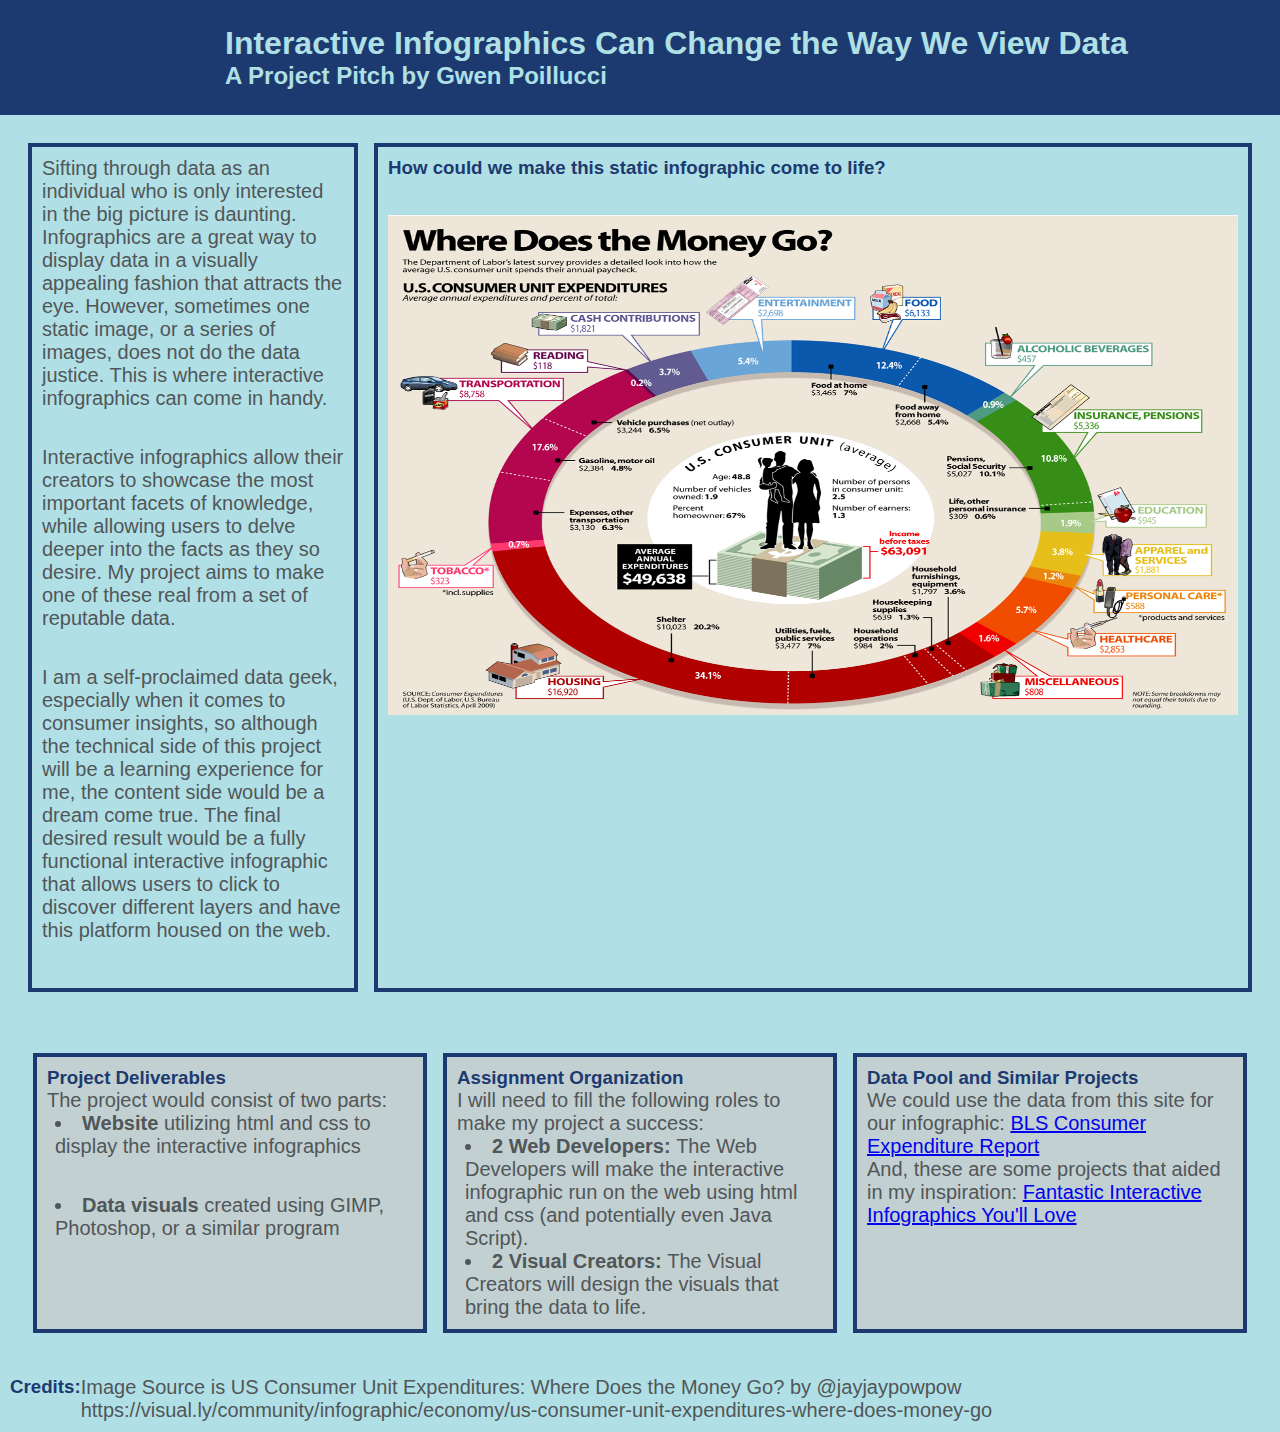
<file: index.html>
<!DOCTYPE html>
<html lang='en'>
  <head>
    <meta charset='UTF-8'/>
    <title>Gwen's Unit 4 Project Pitch</title>
    <link rel='stylesheet' href='styles.css'/>
  </head>

  <body>

    <div class='menu-container'>
      <div class='menu'>
        <div class='menu-item'>
          <h1>Interactive Infographics Can Change the Way We View Data</h1>
          <h2>A Project Pitch by Gwen Poillucci</h2>
        </div>
      </div>
    </div>

    <div class='header-container'>
      <div class='header'>
        <div class='header-item'>
            <p>Sifting through data as an individual who is only interested in the big picture is daunting.
              Infographics are a great way to display data in a visually appealing fashion that attracts the eye.
              However, sometimes one static image, or a series of images, does not do the data justice.
              This is where interactive infographics can come in handy.</p>
              <br></br>
            <p>Interactive infographics allow their creators to showcase the most important facets of knowledge,
              while allowing users to delve deeper into the facts as they so desire.
              My project aims to make one of these real from a set of reputable data.</p>
              <br></br>
            <p>I am a self-proclaimed data geek, especially when it comes to consumer insights, so although the technical side of this project will be a learning experience for me, the content side would be a dream come true.
              The final desired result would be a fully functional interactive infographic that allows users to click to discover different layers and have this platform housed on the web.</p>
              <br></br>
        </div>
        <div class='header-item'>
          <h3>How could we make this static infographic come to life?</h3>
          <br></br>
          <img src="us-consumer-unit-expenditures-where-does-the-money-go_50290cf9b1c30.png", height="500", width="850">
      </div>
    </div>
  </div>

    <div class='content-container'>
      <div class='content'>
        <div class='content-item'>
          <h3>Project Deliverables</h3>
          <p>The project would consist of two parts:</p>
            <ul>
              <li><strong>Website</strong> utilizing html and css to display the interactive infographics</li>
              <br></br>
              <li><strong>Data visuals</strong> created using GIMP, Photoshop, or a similar program</li>
            </ul>
        </div>
        <div class='content-item'>
          <h3>Assignment Organization</h3>
            <p>I will need to fill the following roles to make my project a success:</p>
              <ul>
                <li><strong>2 Web Developers: </strong>The Web Developers will make the interactive infographic run on the web using html and css (and potentially even Java Script).</li>
                <li><strong>2 Visual Creators: </strong>The Visual Creators will design the visuals that bring the data to life.</li>
              </ul>
        </div>
        <div class='content-item'>
          <h3>Data Pool and Similar Projects</h3>
            <p>We could use the data from this site for our infographic: <a href='https://www.bls.gov/news.release/cesan.nr0.htm'>BLS Consumer Expenditure Report</a></p>
            <p>And, these are some projects that aided in my inspiration: <a href='https://www.columnfivemedia.com/101-fantastic-interactive-infographics-youll-love'> Fantastic Interactive Infographics You'll Love</a></p>
      </div>
    </div>
  </div>

    <div class='footer-container'>
      <div class='footer'>
        <div class='footer-item'>
          <h3>Credits:</h3>
          <p>Image Source is US Consumer Unit Expenditures: Where Does the Money Go? by @jayjaypowpow https://visual.ly/community/infographic/economy/us-consumer-unit-expenditures-where-does-money-go</p>
          </div>
        </div>
      </div>

  </body>
</html>
</file>
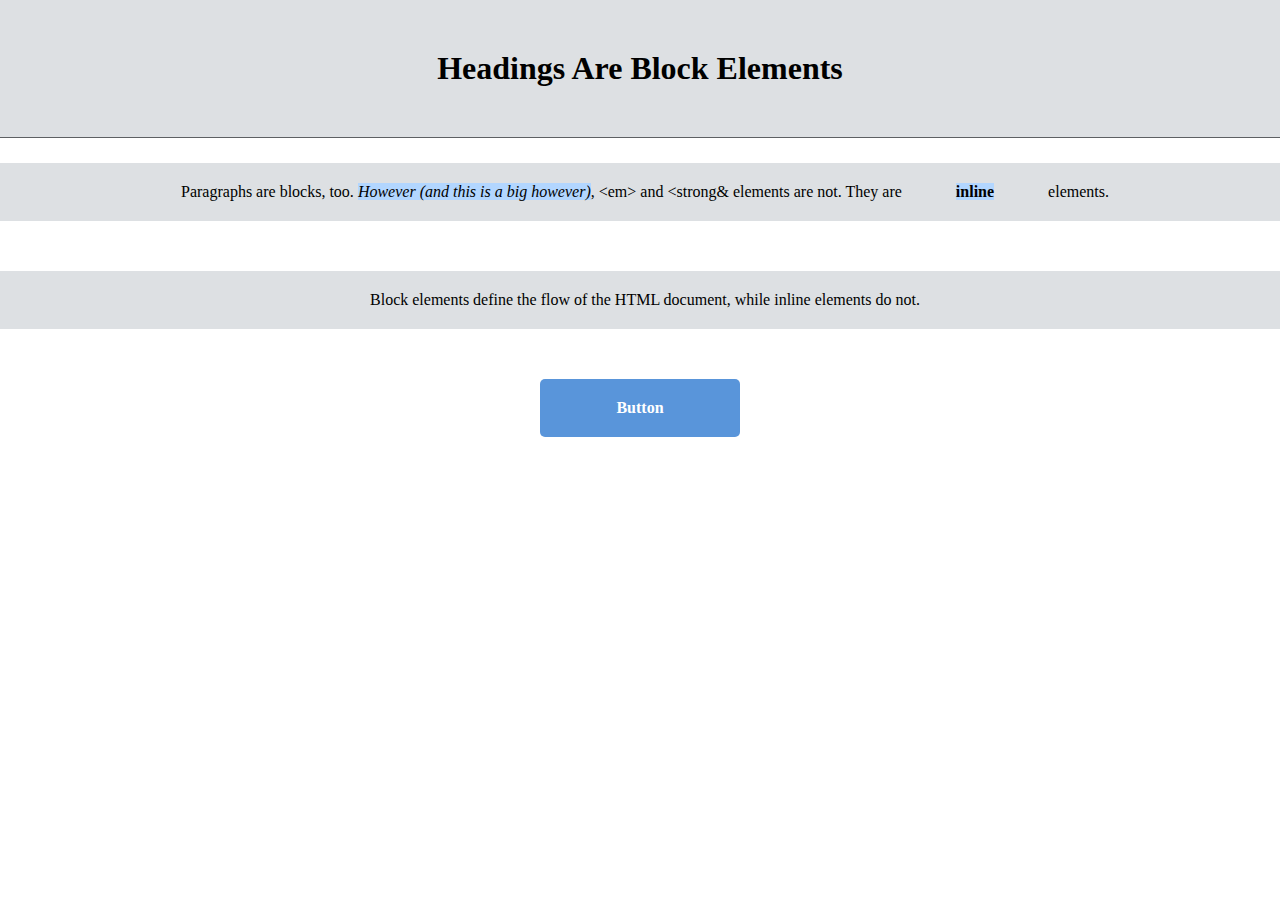
<file: css-box-model/boxes.html>
<!DOCTYPE html>
<html lang='en'>
  <head>
    <meta charset='UTF-8'/>
    <title>Boxes Are Easy!</title>
    <link rel='stylesheet' href='boxes-styles.css'/>
  </head>
  <body>
    <h1>Headings Are Block Elements</h1>

    <p>Paragraphs are blocks, too. <em>However (and this is a big however)</em>, &lt;em&gt; and &lt;strong& elements are not.
      They are <strong>inline</strong> elements.</p>

    <p>Block elements define the flow of the HTML document, while inline elements do not.</p>

    <div>Button</div>
  </body>
</html>
</file>
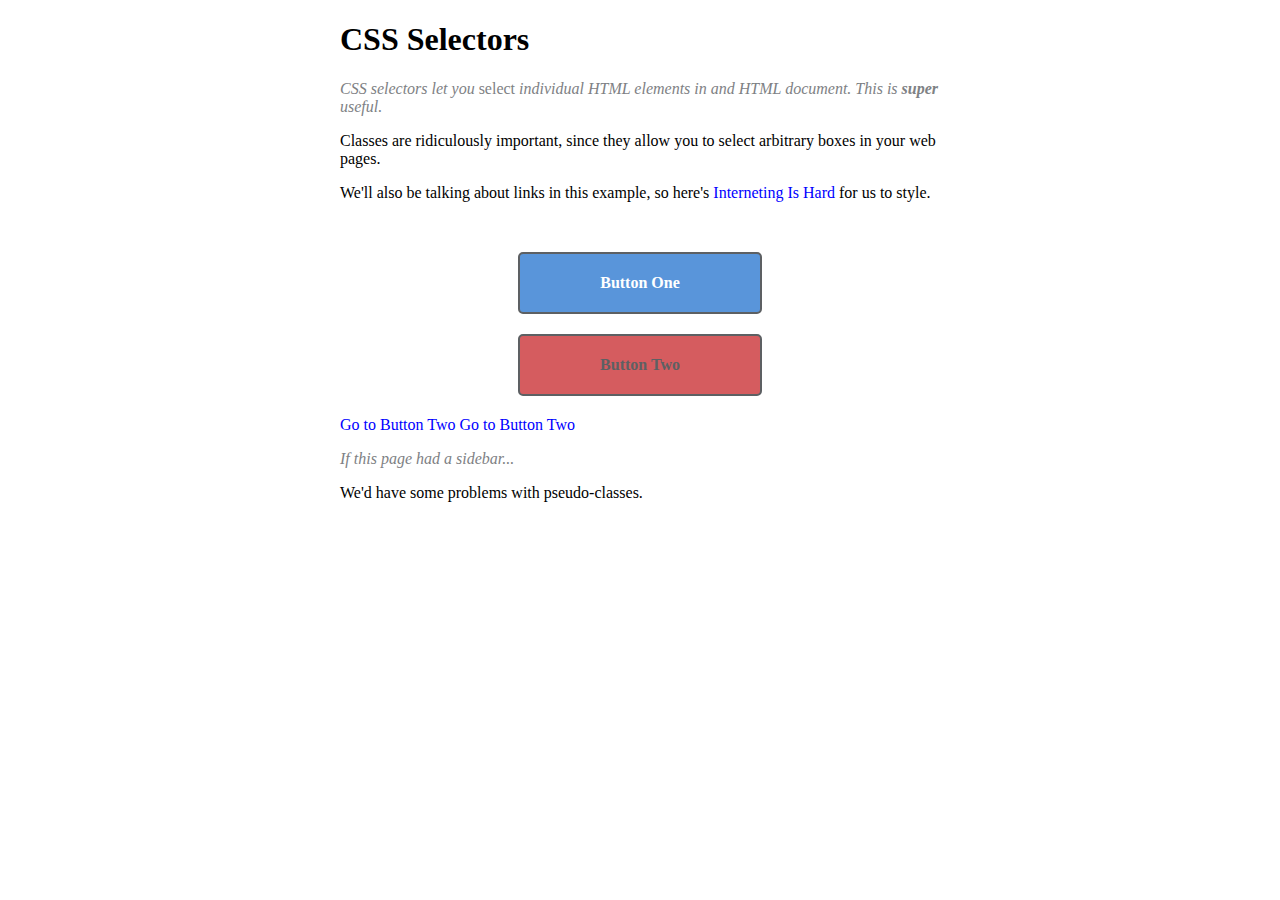
<file: css-selectors/selectors.html>
<!DOCTYPE html>
<html lang='en'>
  <head>
    <meta charset='UTF-8'/>
    <title>CSS Selectors</title>
    <link rel='stylesheet' href='styles.css'/>
  </head>
  <body>
    <div class='page'> <!-- Add this -->
    <h1>CSS Selectors</h1>

    <p class='synopsis'>CSS selectors let you <em>select</em> individual HTML elements in and HTML document. This is <strong>super</strong> useful.</p>

    <p>Classes are ridiculously important, since they allow you to select arbitrary boxes in your web pages.</p>

    <p>We'll also be talking about links in this example, so here's <a href='https://internetingishard.com'>Interneting Is Hard</a> for us to style.</p>

    <a class='button' href='nowhere.html'>Button One</a>
    <a id='button-2' class='button' href='nowhere.html'>Button Two</a>

    <a href='#button-2'>Go to Button Two</a>
    <a href='selectors.html#button-2'>Go to Button Two</a>

    <div class='sidebar'>
      <p>If this page had a sidebar...</p>
      <p>We'd have some problems with pseudo-classes.</p>
  </div> <!-- And this -->

  </body>
</html>
</file>
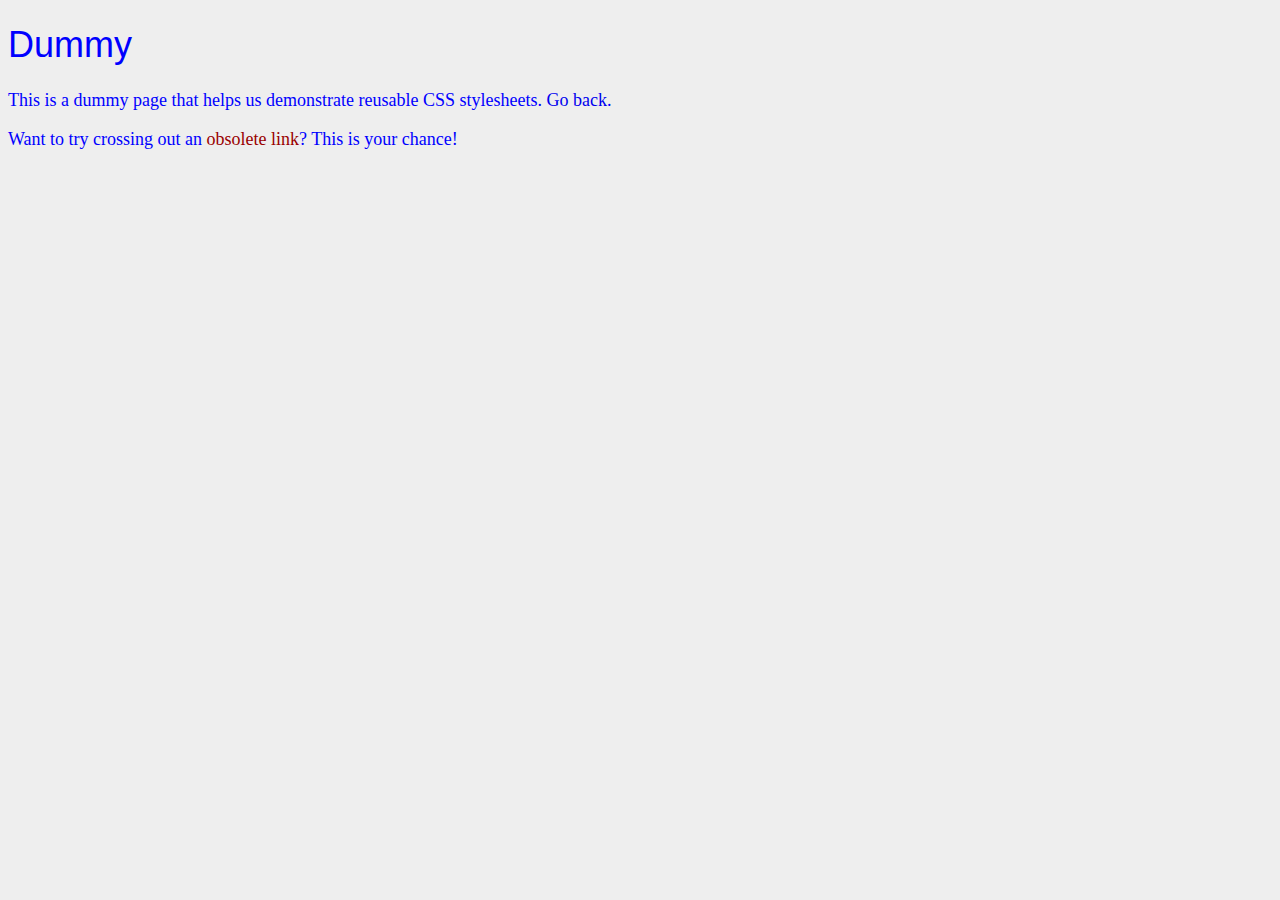
<file: hello-css/dummy.html>
<!DOCTYPE html>
<html lang='en'>
  <head>
    <meta charset='UTF-8'?>
    <title>Dummy</title>
    <link rel='stylesheet' href='styles.css'/>
    <style>
      body {
          color: #0000FF; /* Blue */
      }
    </style>
  </head>
  <body>
    <h1>Dummy</h1>

    <p>This is a dummy page that helps us demonstrate reusable CSS stylesheets. <a href='hello-css.html'>Go back</a>.</p>

    <p>Want to try crossing out an <a href='nowhere.html'
      style='color: #990000; text-decoration; line-through;'>obsolete link</a>? This is your chance!</p>
  </body>
</html>
</file>
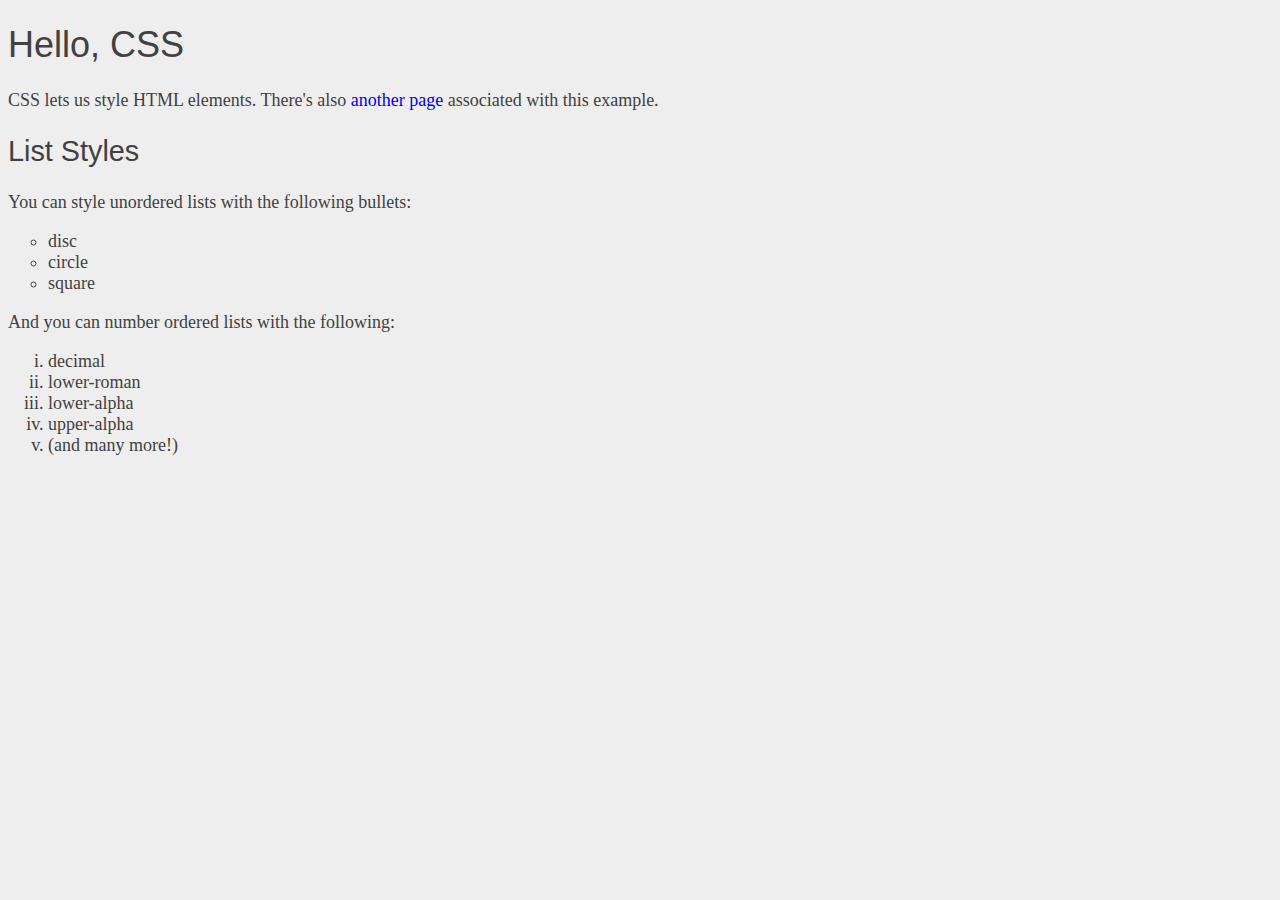
<file: hello-css/hello-css.html>
<!DOCTYPE html>
<html lang-'en'>
  <head>
    <meta charset='UTF-8'/>
    <title>Hello, CSS</title>
    <link rel='stylesheet' href='styles.css'/>
  </head>
  <body>
    <h1>Hello, CSS</h1>

    <p>CSS lets us style HTML elements. There's also
      <a href='dummy.html'>another page</a> associated with this example.</p>

    <h2>List Styles</h2>

    <p>You can style unordered lists with the following bullets:</p>

    <ul>
      <li>disc</li>
      <li>circle</li>
      <li>square</li>
    </ul>

    <p>And you can number ordered lists with the following:</p>

    <ol>
      <li>decimal</li>
      <li>lower-roman</li>
      <li>lower-alpha</li>
      <li>upper-alpha</li>
      <li>(and many more!)</li>
    </ol>
  </body>
</html>
</file>
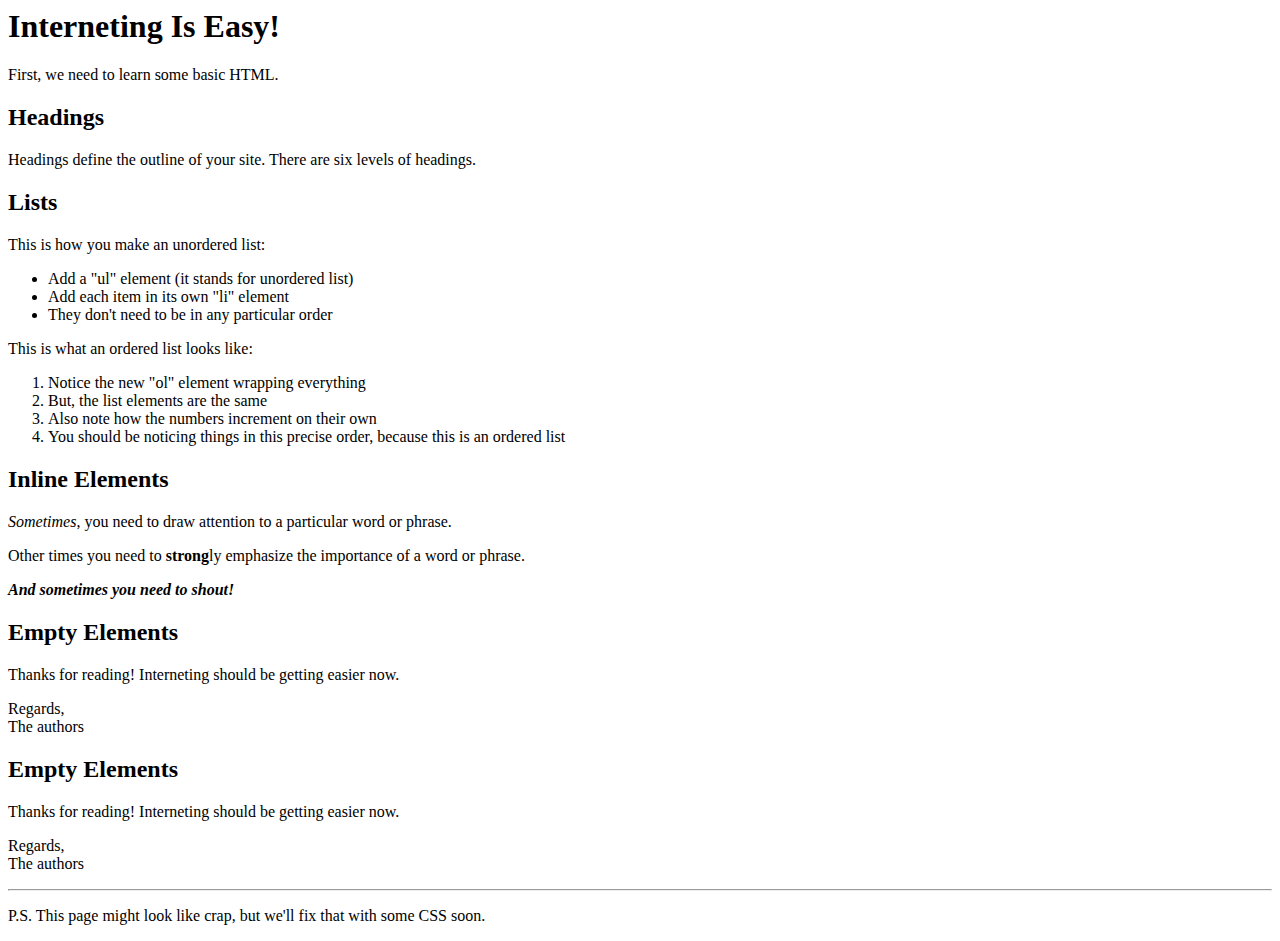
<file: hello-atom/basic-web-pages/basics.html>
<! DOCTYPE html>
<html>
  <head>
    <title>Interneting Is Easy!</title>
  </head>
  <body>
    <h1>Interneting Is Easy!</h1>
    <p>First, we need to learn some basic HTML. </p>

    <h2>Headings</h2>
    <p>Headings define the outline of your site. There are six levels of headings. </p>

    <h2>Lists</h2>

    <p>This is how you make an unordered list:</p>

    <ul>
      <li>Add a "ul" element (it stands for unordered list)</li>
      <li>Add each item in its own "li" element</li>
      <li>They don't need to be in any particular order</li>
    </ul>

    <p>This is what an ordered list looks like:</p>

    <ol>
      <li>Notice the new "ol" element wrapping everything</li>
      <li>But, the list elements are the same</li>
      <li>Also note how the numbers increment on their own</li>
      <li>You should be noticing things in this precise order, because this is an ordered list</li>
    </ol>

    <h2>Inline Elements</h2>

    <p><em>Sometimes</em>, you need to draw attention to a particular word or phrase.</p>

    <p>Other times you need to <strong>strong</strong>ly emphasize the importance of a word or phrase.</p>

    <p><em><strong>And sometimes you need to shout!</strong></em></p>

    <h2>Empty Elements</h2>

    <p>Thanks for reading! Interneting should be getting easier now.</p>

    <p>Regards,<br/>
      The authors</p>

    <h2>Empty Elements</h2>

    <p>Thanks for reading! Interneting should be getting easier now.</p>

    <p>Regards, <br/>
      The authors</p>

    <hr/>

    <p>P.S. This page might look like crap, but we'll fix that with some CSS soon.</p>

    
  </body>
</html>
</file>
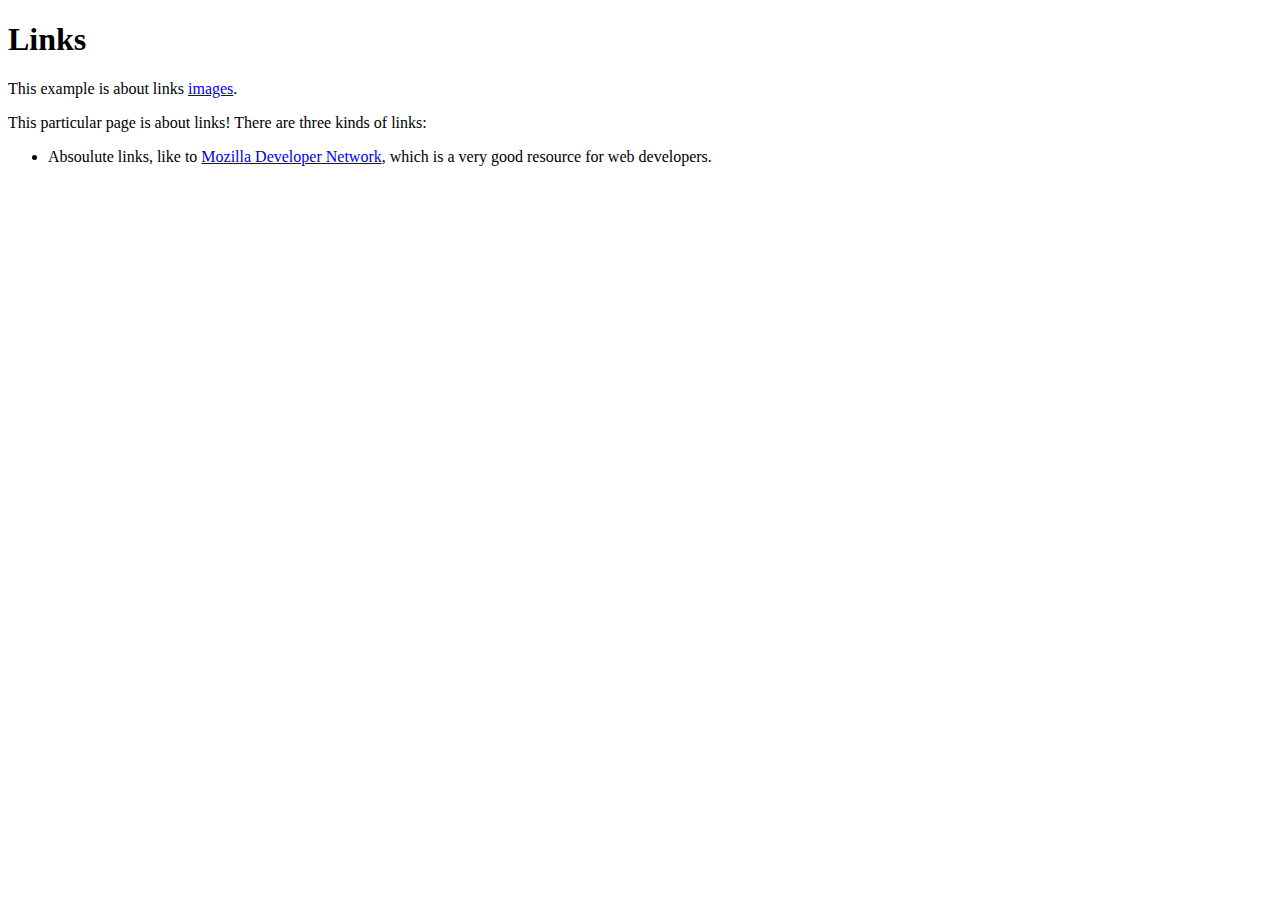
<file: hello-atom/basic-web-pages/links-and-images/links.html>
<!DOCTYPE html>
<html>
  <head>
    <title>Links</title>
  </head>
  <body>
    <h1>Links</h1>

    <p>This example is about links <a href='images.html'>images</a>.</p>

    <p>This particular page is about links! There are three kinds of links:</p>

    <ul>
      <li>Absoulute links, like to
        <a href='https://developer.mozilla.org/en-US/docs/Web/HTML'>Mozilla
        Developer Network</a>, which is a very good resource for web
        developers.</li>
    </ul>
  </body>
</html>
</file>
<file: styles.css>
* {
  margin: 0;
  padding: 0;
  box-sizing: border-box;
}

.menu-container {
  background-color: #1c3a6f;
  color: #B0E0E6;
  width: auto;
  padding: 25px;
  display: flex;
  justify-content: flex-start;
}

.menu-item {
  width: auto;
  justify-content: flex-start;
  padding: 0px 0px 0px 200px;
}

.header-container {
  background-color: #B0E0E6;
  width: auto;
  display: flex;
  padding: 10px;
  justify-content: flex-start;
}

.header {
  display: flex;
  padding: 10px;
  width: auto;
}

.header-item {
    padding: 10px;
    margin: 8px;
    border: 4px solid #1c3a6f;
    justify-content: flex-start;
}

.image-container {
  background-color: #B0E0E6;
  display: flex;
  justify-content: flex-start;
  padding: 25px;
  width: auto;
}

.image {
  display: flex;
  border: 4px solid #1c3a6f;
  padding: 10px;
}

.content-container {
  background-color: #B0E0E6;
  width: auto;
  padding: 25px;
  display: flex;
  justify-content: flex-start;
}

.content {
  display: flex;
  justify-content: flex-start;
}

.content-item {
  background-color: #c2d0d2;
  width: 33.3%;
  border: 4px solid #1c3a6f;
  padding: 10px;
  margin: 8px;
  justify-content: flex-start;
}

h1, h2, h3, h4 {
  font-family: "Helvetica", "Arial", "sans-serif";
}

h3, h4 {
  color: #1c3a6f;

}
p {
  font-family: "Helvetica", "Arial", "sans-serif";
  font-size: 20px;
  color: #515658;
  }

  ul li {
    list-style-position: inside;
    margin-left: 8px;
    font-family: "Helvetica", "Arial", "sans-serif";
    color: #515658;
    font-size: 20px;
  }

  .footer-container {
    background-color: #B0E0E6;
    display: flex;
  }

  .footer-item {
    width: auto;
    display: flex;
    justify-content: center;
    padding: 10px;
  }
</file>
<file: css-box-model/boxes-styles.css>
* {
  margin: 0;
  padding: 0;
  box-sizing: border-box;
}

h1, p{
  background-color: #DDE0E3; /* Light gray */
}

em, strong {
  background-color: #B2D6FF; /* Light blue */
  display: inline; /* This is the default for em and strong */
}

h1 {
  padding: 50px;
  border-bottom: 1px solid #5D6063;
}

p {
  padding: 20px 0 20px 10px; /* Top Right Bottom Left */
  margin-top: 25px;
  margin-bottom: 50px; /* Add this */
}

strong {
  margin: 50px;
}

div {
  color: #FFF;
  background-color: #5995DA;
  font-weight: bold;
  padding: 20px;
  text-align: center;
  border: 2px solid #%D6063;
  border-radius: 5px;

  width: 200px;
  box-sizing: border-box; /* Add this */
  margin: 20px auto; /* Vertical Horizontal */
}

div {
  /* [Existing Declarations] */
  width: 200px;
}


body {
  text-align: center;
}
</file>
<file: css-selectors/styles.css>
.synopsis {
  color: #7E8184; /* Light gray */
  font-style: italic;
}

.button:link,
.button:visited {
  display: block;
  text-decoration: none;

  color: #FFF;
  background-color: #5995DA;    /* Blue */
  font-weight: bold;
  padding: 20px;
  text-align: center;
  border: 2px solid #5D6063;    /* Dark gray */
  border-radius: 5px;

  width: 200px;
  margin: 20px auto;
}

.button:hover,
.button:visited:hover {
  color: #FFF;
  background-color: #76AEED;
}

.button:active,
.button:visited:active {
  color: #FFF;
  background-color: #5995DA;
}
.page {
  width: 600px;
  margin: 0 auto;
}
#button-2 {
  background-color: #D55C5F;
}

.call-to-action:hover,
.call-to-action:visited:hover {
  background-color: #F5CF8E;
}

.call-to-action:active,
.call-to-action:visited:active {
  background-color: #EEB75A;
}
.synopsis em {
  font-style: normal;
}

a:link {
  color: blue;
  text-decoration: none;
}
a:visited {
  color: purple;
}
a:hover {
  color: aqua;
  text-decoration; underline;
}
a:active {
  color: red;
}
a:visited:hover {
  color: orange;
}
a:visited:active {
  color: red;
}

p:last-of-type {
  margin-bottom: 50px;
}
p:first-of-type {
  color: #7E8184;
  font-style: italic;
}
.page > p:first-of-type {
  color: #7E8184;
  font-style: italic;
}

#button-2 {
  color: #5D6063;
}
</file>
<file: hello-css/styles.css>
body {
  color: #414141; /* Dark gray */
  background-color: #EEEEEE; /* Light gray */
  font-size: 18px;
}

h1 {
  font-size: 23m;
}

h2 {
  font-size: 1.6em;
}

h1, h2, h3, h4, h5, h6 {
  font-family: "Helvetica", "Arial", sans-serif;
  font-weight: normal;
}

ul {
  list-style-type: circle;
}

ol {
  list-style-type: lower-roman;
}

a {
  text-decoration: none;
}

p {
  text-align: left;
}

/* (You probably shouldn't do this) */
em {
  font-weight: bold;
  font-style; normal;
}

strong {
  font-weight: normal;
  font-style: italic;
}
</file>
